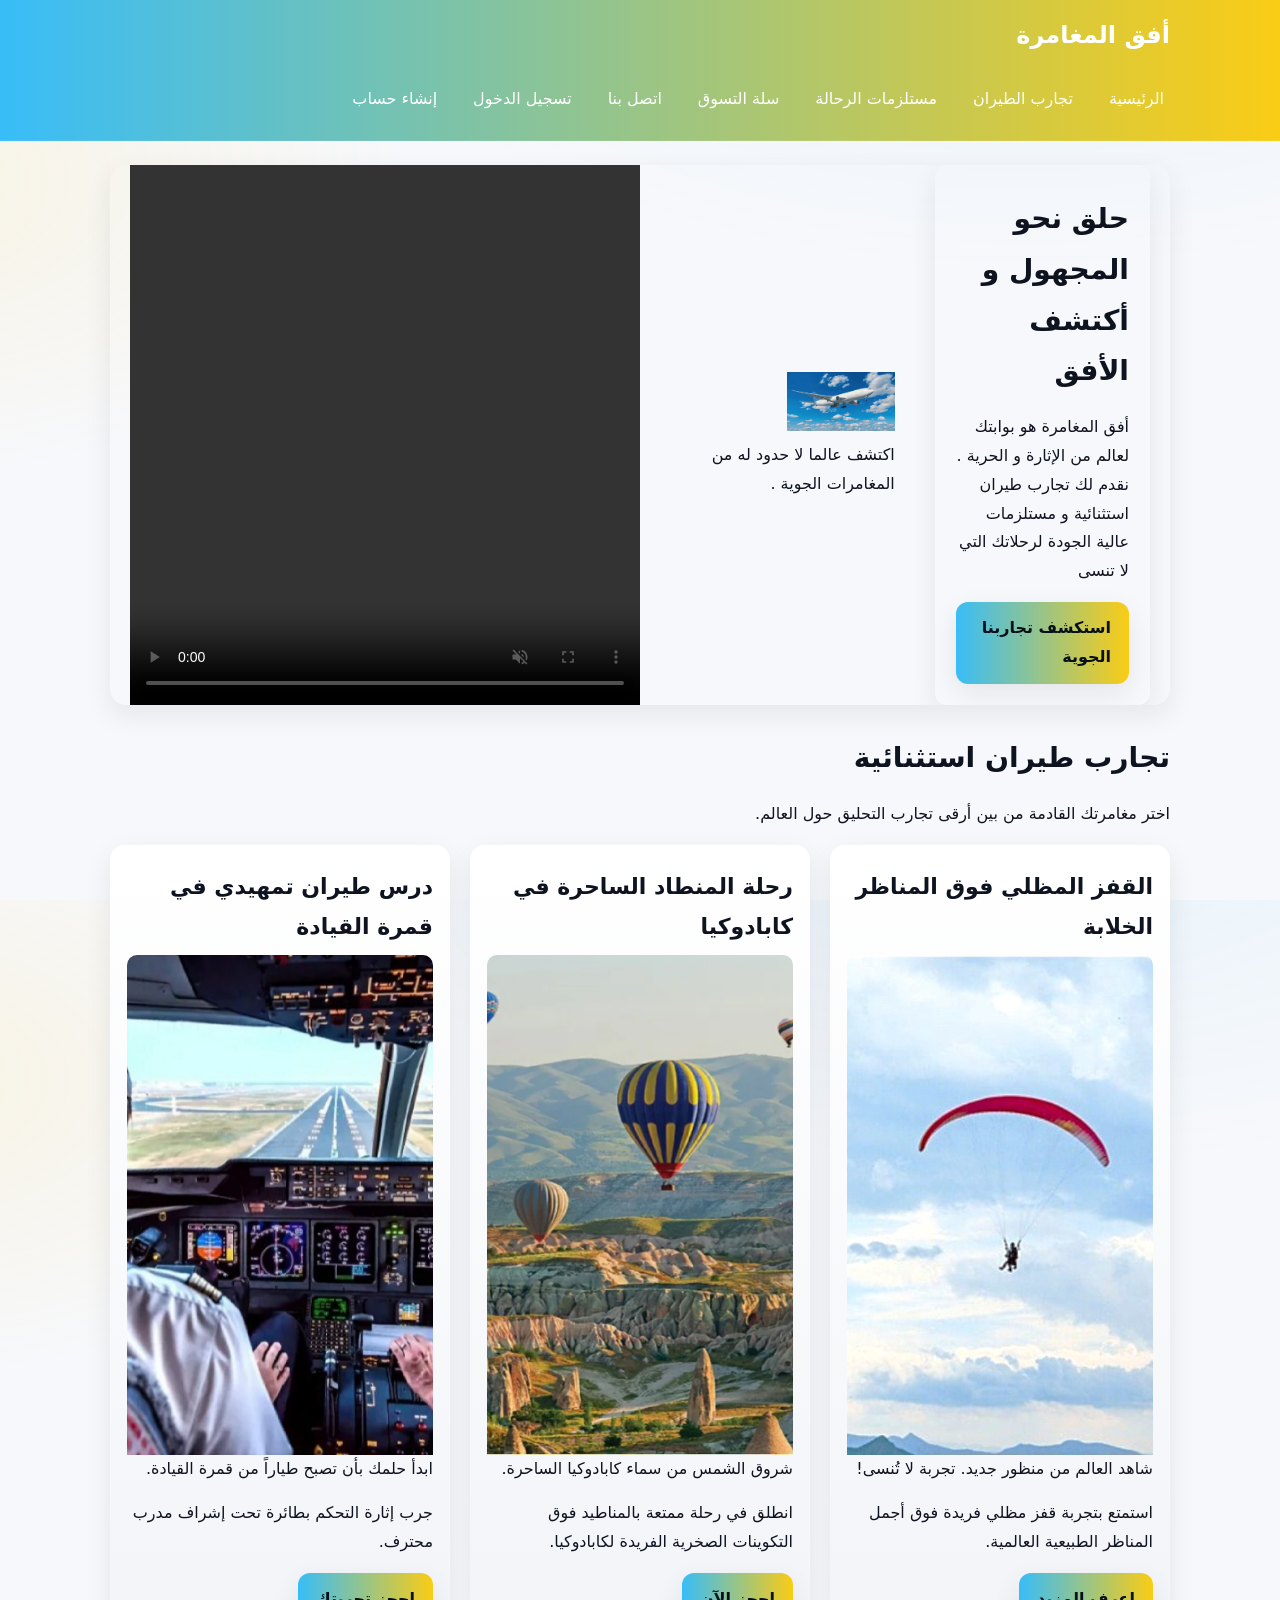
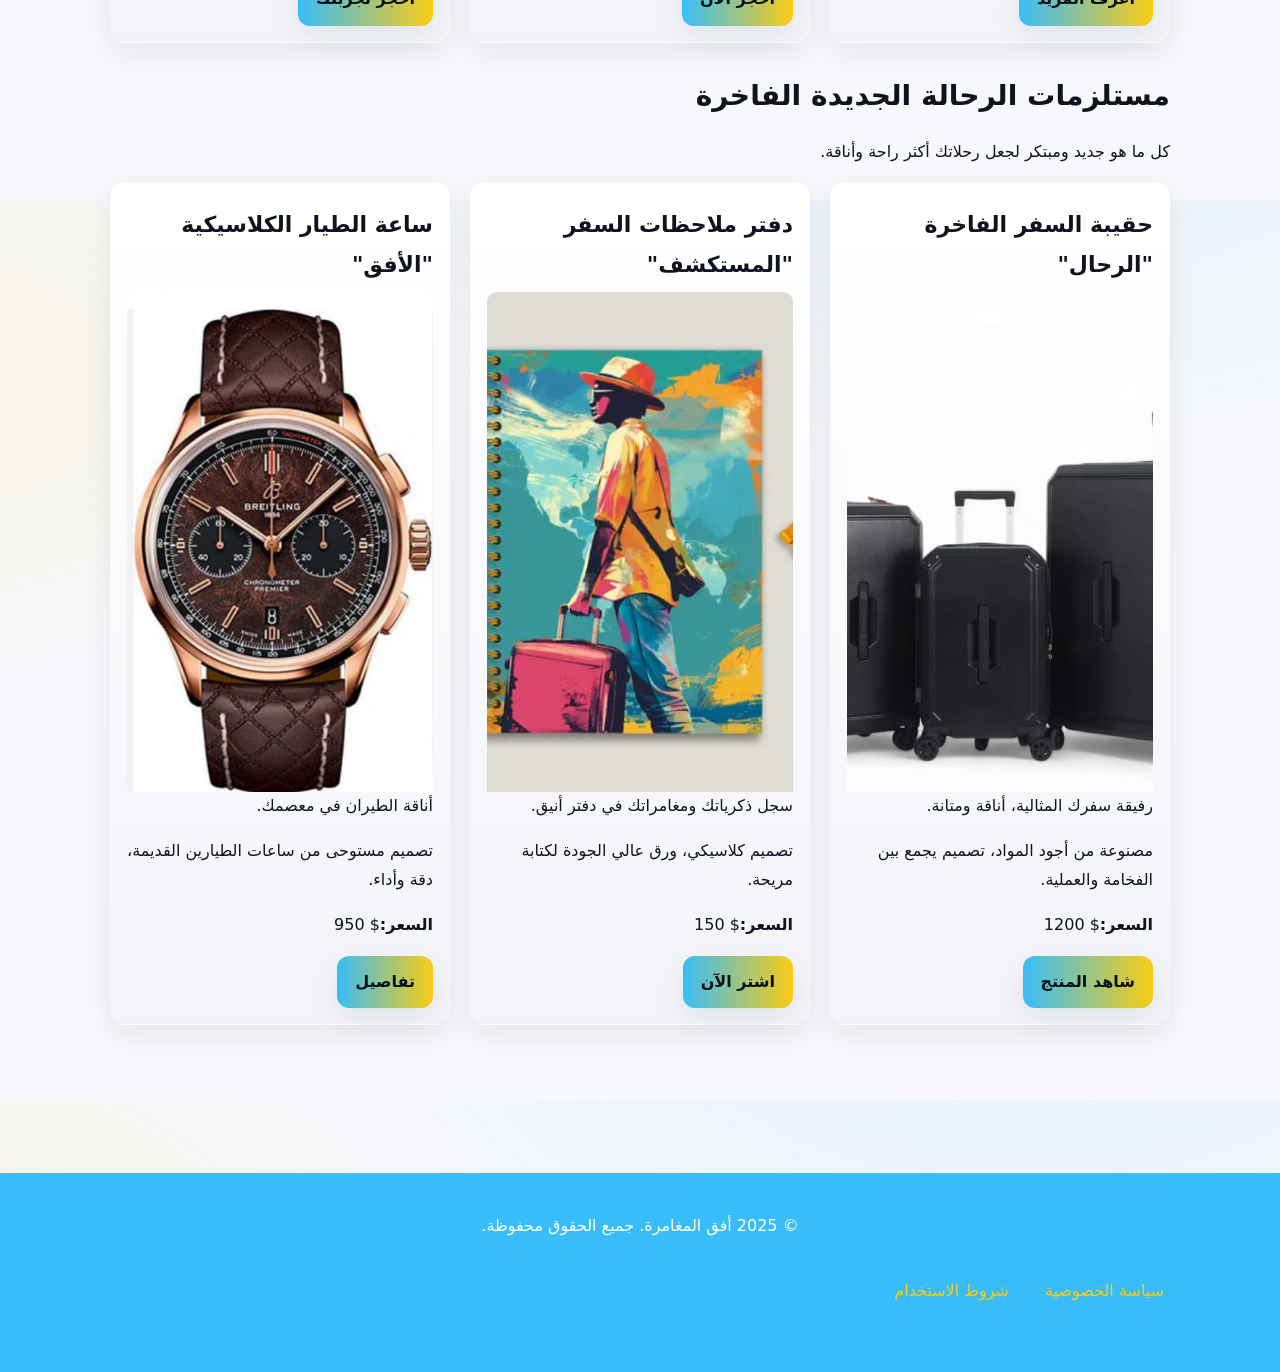
<file: index.html>
<!DOCTYPE html>
<html lang="en">

<head>
    <meta charset="UTF-8">
    <meta http-equiv="X-UA-Compatible" content="IE=edge">
    <meta name="viewport" content="width=device-width, initial-scale=1.0">
    <title>Home</title>
    <link rel="stylesheet" href="css/style.css">
</head>
<script src="javascript/script.js"></script>
<body>
    <header>
        <h1><a href="index.html">أفق المغامرة</a></h1>
        <nav>
            <ul>
                <li><a href="index.html">الرئيسية</a></li>
                <li><a href="experiences.html">تجارب الطيران</a></li>
                <li><a href="gear.html">مستلزمات الرحالة</a></li>
                <li><a href="cart.html">سلة التسوق</a></li>
                <li><a href="contact.html">اتصل بنا</a></li>
                <li><a href="login.html">تسجيل الدخول</a></li>
                <li><a href="signup.html">إنشاء حساب</a></li>
            </ul>
        </nav>
    </header>
    <main>
        <section id="hero">
            <article class="hero-text-container">
                <h2>حلق نحو المجهول و أكتشف الأفق</h2>
                <p>أفق المغامرة هو بوابتك لعالم من الإثارة و الحرية . نقدم لك تجارب طيران استثنائية و مستلزمات عالية
                    الجودة لرحلاتك التي لا تنسى </p>
                <a href="experiences.html" class="button">استكشف تجاربنا الجوية</a>
            </article>
            <figure>
                <img src="images/plane1.jpg.jpg" alt="'طائرة تحلق في السماء">
                <figcaption>اكتشف عالما لا حدود له من المغامرات الجوية .</figcaption>
            </figure>
            <video  controls loop autoplay muted>
                <source src="videos/video.mp4.mp4 " type="video/mp4">
                متصفحك لا يدعم عنصر الفيديو
            </video>
        </section>
        <section id="featured-experiences">
            <h2>تجارب طيران استثنائية</h2>
            <p>اختر مغامرتك القادمة من بين أرقى تجارب التحليق حول العالم.</p>
            <div>
                <article>
                    <h3>القفز المظلي فوق المناظر الخلابة</h3>
                    <figure>
                        <img src="images/1.jpg.jpg" alt="القفز المظلي فوق منظر طبيعي خلاب">
                        <figcaption>شاهد العالم من منظور جديد. تجربة لا تُنسى!</figcaption>
                    </figure>
                    <p>استمتع بتجربة قفز مظلي فريدة فوق أجمل المناظر الطبيعية العالمية.</p>
                    <a href="experiences.html" class="button">اعرف المزيد</a>
                </article>

                <article>
                    <h3>رحلة المنطاد الساحرة في كابادوكيا</h3>
                    <figure>
                        <img src="images/balloon2.jpg.jpg" alt="مناطيد تحلق فوق كابادوكيا">
                        <figcaption>شروق الشمس من سماء كابادوكيا الساحرة.</figcaption>
                    </figure>
                    <p>انطلق في رحلة ممتعة بالمناطيد فوق التكوينات الصخرية الفريدة لكابادوكيا.</p>
                    <a href="experiences.html" class="button">احجز الآن</a>
                </article>

                <article>
                    <h3>درس طيران تمهيدي في قمرة القيادة</h3>
                    <figure>
                        <img src="images/fly.jpg.jpg" alt="شخص  يتعلم في قمرة القيادة لطائرة">
                        <figcaption>ابدأ حلمك بأن تصبح طياراً من قمرة القيادة.</figcaption>
                    </figure>
                    <p>جرب إثارة التحكم بطائرة تحت إشراف مدرب محترف.</p> <a href="experiences.html" class="button">احجز
                        تجربتك</a>
                </article>
            </div>
        </section>
        <section id="new-arrivals">
            <h2>مستلزمات الرحالة الجديدة الفاخرة</h2>
            <p>كل ما هو جديد ومبتكر لجعل رحلاتك أكثر راحة وأناقة.</p>
            <div>
                <article>
                    <h3>حقيبة السفر الفاخرة "الرحال"</h3>
                    <figure>
                        <img src="images/bag1.jpg.jpg" alt="حقيبة سفر فاخرة وأنيقة">
                        <figcaption>رفيقة سفرك المثالية، أناقة ومتانة.</figcaption>
                    </figure>
                    <p>مصنوعة من أجود المواد، تصميم يجمع بين الفخامة والعملية.</p>
                    <p><strong>السعر:</strong>$ 1200</p>
                    <a href="gear.html" class="button">شاهد المنتج</a>
                </article>

                <article>
                    <h3>دفتر ملاحظات السفر "المستكشف"</h3>
                    <figure>
                        <img src="images/notebook1.jpg.jpg" alt="دفتر ملاحظات أنيق للسفر">
                        <figcaption>سجل ذكرياتك ومغامراتك في دفتر أنيق.</figcaption>
                    </figure>
                    <p>تصميم كلاسيكي، ورق عالي الجودة لكتابة مريحة.</p>
                    <p><strong>السعر:</strong>$ 150 </p>
                    <a href="gear.html" class="button">اشتر الآن</a>
                </article>

                <article>
                    <h3>ساعة الطيار الكلاسيكية "الأفق"</h3>
                    <figure>
                        <img src="images/watch1.jpg.jpg" alt="ساعة طيار كلاسيكية فاخرة">
                        <figcaption>أناقة الطيران في معصمك.</figcaption>
                    </figure>
                    <p>تصميم مستوحى من ساعات الطيارين القديمة، دقة وأداء.</p>
                    <p><strong>السعر:</strong>$ 950</p>
                    <a href="gear.html" class="button">تفاصيل</a>
                </article>
            </div>
        </section>
    </main>
    <footer>
        <p>&copy; 2025 أفق المغامرة. جميع الحقوق محفوظة.</p>
        <nav>
            <ul>
                <li><a href="#">سياسة الخصوصية</a></li>
                <li><a href="#">شروط الاستخدام</a></li>
            </ul>
        </nav>
    </footer>
</body>

</html>
</file>
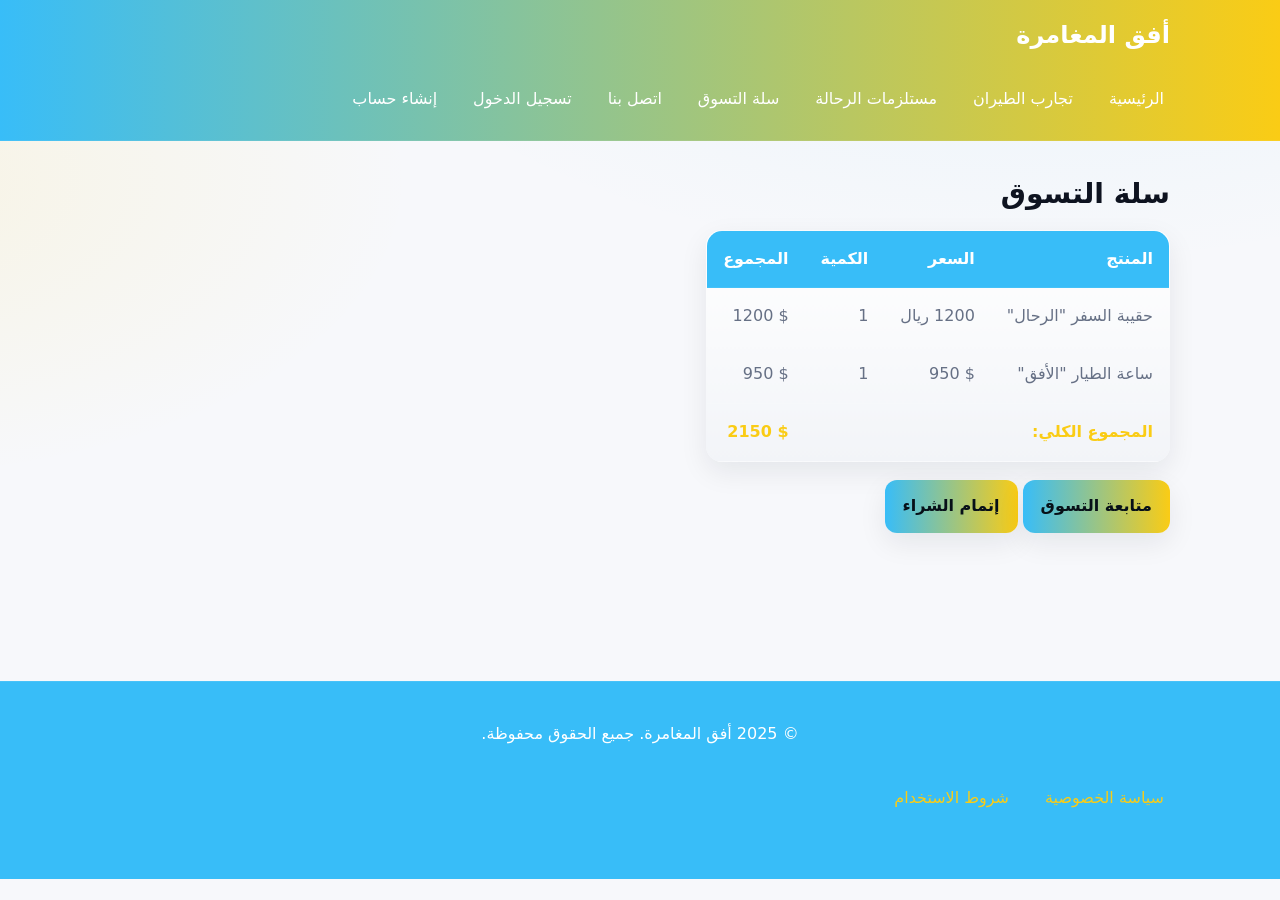
<file: cart.html>
<!DOCTYPE html>
<html lang="en">
<head>
    <meta charset="UTF-8">
    <meta http-equiv="X-UA-Compatible" content="IE=edge">
    <meta name="viewport" content="width=device-width, initial-scale=1.0">
    <title>Shopping Cart </title>
    <link rel="stylesheet" href="css/style.css">
</head>
<script src="javascript/script.js"></script>
<body>
    <header>
        <h1><a href="index.html">أفق المغامرة</a></h1>
        <nav>
        <ul>
        <li><a href="index.html">الرئيسية</a></li>
        <li><a href="experiences.html">تجارب الطيران</a></li>
        <li><a href="gear.html">مستلزمات الرحالة</a></li>
        <li><a href="cart.html">سلة التسوق</a></li>
        <li><a href="contact.html">اتصل بنا</a></li>
        <li><a href="login.html">تسجيل الدخول</a></li>
        <li><a href="signup.html">إنشاء حساب</a></li>
        </ul>
        </nav>
        </header> 
        <main>
  <section id="cart-section">
    <h2>سلة التسوق</h2>
    <table>
      <thead>
         <tr>
           <th>المنتج</th>
           <th>السعر</th>
           <th>الكمية</th>
           <th>المجموع</th>
         </tr>
     </thead>
      <tbody>
         <tr>
            <td>حقيبة السفر "الرحال"</td>
            <td>1200 ريال</td>
            <td>1</td>
            <td> $ 1200 </td>
         </tr>
         <tr>
             <td>ساعة الطيار "الأفق"</td>
             <td>$ 950 </td>
             <td>1</td>
            <td>$ 950</td>
         </tr>
      </tbody>
      <tfoot>
         <tr>
          <td colspan="3">المجموع الكلي:</td>
         <td>$ 2150 </td>
        </tr>
      </tfoot>
    </table>
    <div>
    <a href="gear.html" class="button">متابعة التسوق</a>
    <a href="#" class="button">إتمام الشراء</a>
     </div>
     </section>
    </main>
    <footer>
        <p>&copy; 2025 أفق المغامرة. جميع الحقوق محفوظة.</p>
        <nav>
            <ul>
                <li><a href="#">سياسة الخصوصية</a></li>
                <li><a href="#">شروط الاستخدام</a></li>
            </ul>
        </nav>
    </footer>
</body>
</html>
</file>
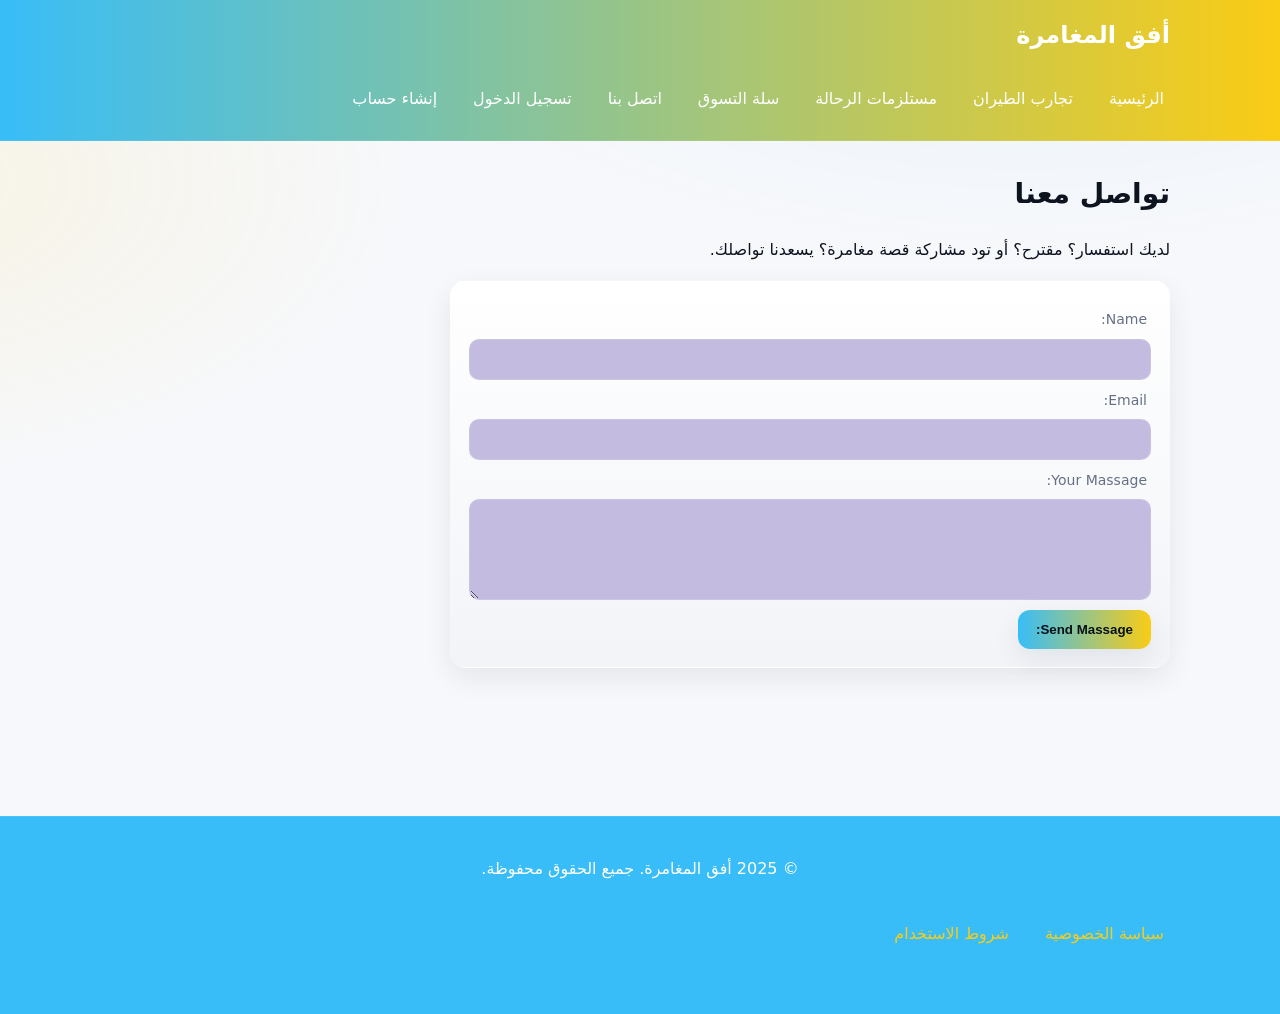
<file: contact.html>
<!DOCTYPE html>
<html lang="en">
<head>
    <meta charset="UTF-8">
    <meta http-equiv="X-UA-Compatible" content="IE=edge">
    <meta name="viewport" content="width=device-width, initial-scale=1.0">
    <title>Contact</title>
    <link rel="stylesheet" href="css/style.css">
</head>
<script src="javascript/script.js"></script>
<body id="contact-page">
    <header>
        <h1><a href="index.html">أفق المغامرة</a></h1>
        <nav>
        <ul>
        <li><a href="index.html">الرئيسية</a></li>
        <li><a href="experiences.html">تجارب الطيران</a></li>
        <li><a href="gear.html">مستلزمات الرحالة</a></li>
        <li><a href="cart.html">سلة التسوق</a></li>
        <li><a href="contact.html">اتصل بنا</a></li>
        <li><a href="login.html">تسجيل الدخول</a></li>
        <li><a href="signup.html">إنشاء حساب</a></li>
        </ul>
        </nav>
        </header> 
        <main>
        <section >
        <h2>تواصل معنا</h2>
        <p>لديك استفسار؟ مقترح؟ أو تود مشاركة قصة مغامرة؟ يسعدنا تواصلك.</p>
        <form action="#" method="post">
        <div>
         <label for="name">Name:</label>
         <input type="text" id="name" name="user-name" required>
         </div>
         <div>
         <label for="email">Email:</label>
        <input type="email" id="email" name="user-email" required>
        </div>
        <div>
         <label for="message">Your Massage:</label>
        <textarea id="message" name="user-message" rows="5" required></textarea>
         </div>
        <button type="submit">Send Massage:</button>
        </form>
        </section>
        </main>
        <footer>
            <p>&copy; 2025 أفق المغامرة. جميع الحقوق محفوظة.</p>
            <nav>
                <ul>
                    <li><a href="#">سياسة الخصوصية</a></li>
                    <li><a href="#">شروط الاستخدام</a></li>
                </ul>
            </nav>
        </footer>
</body>
</html>
</file>
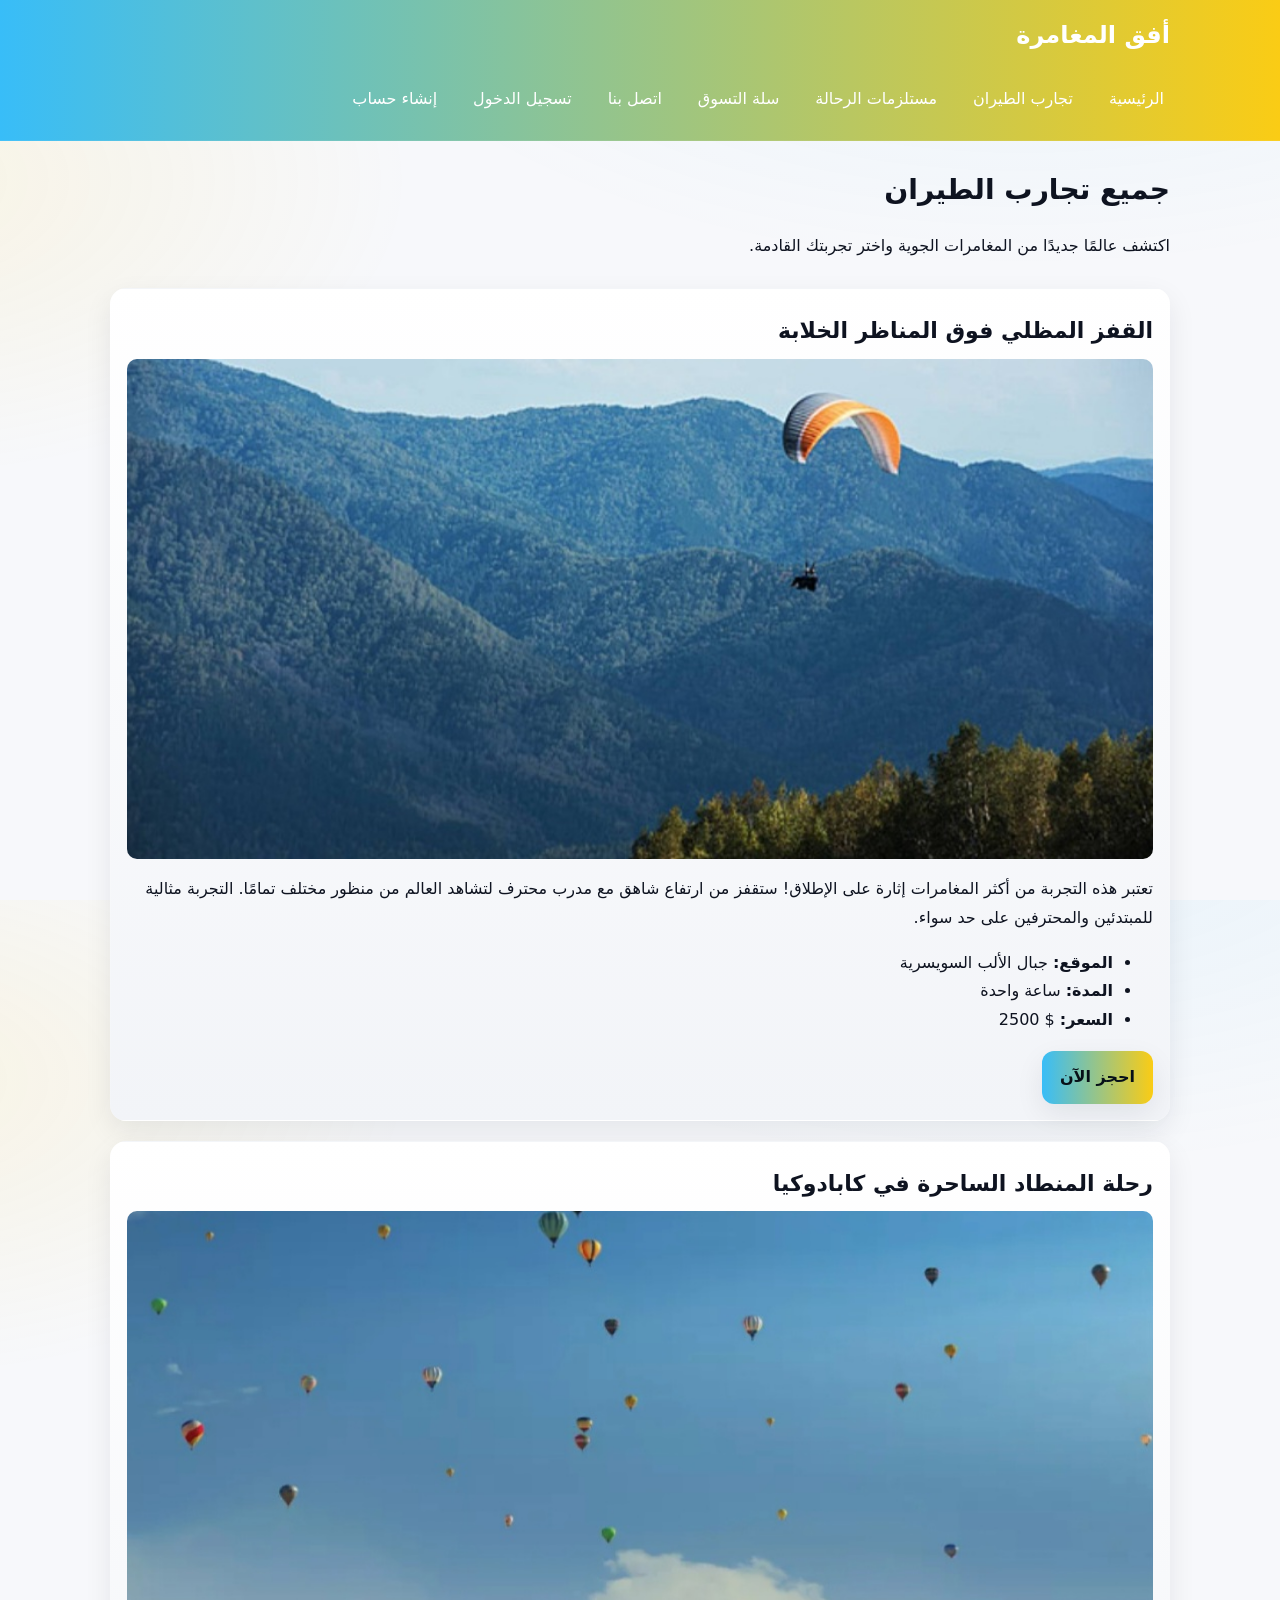
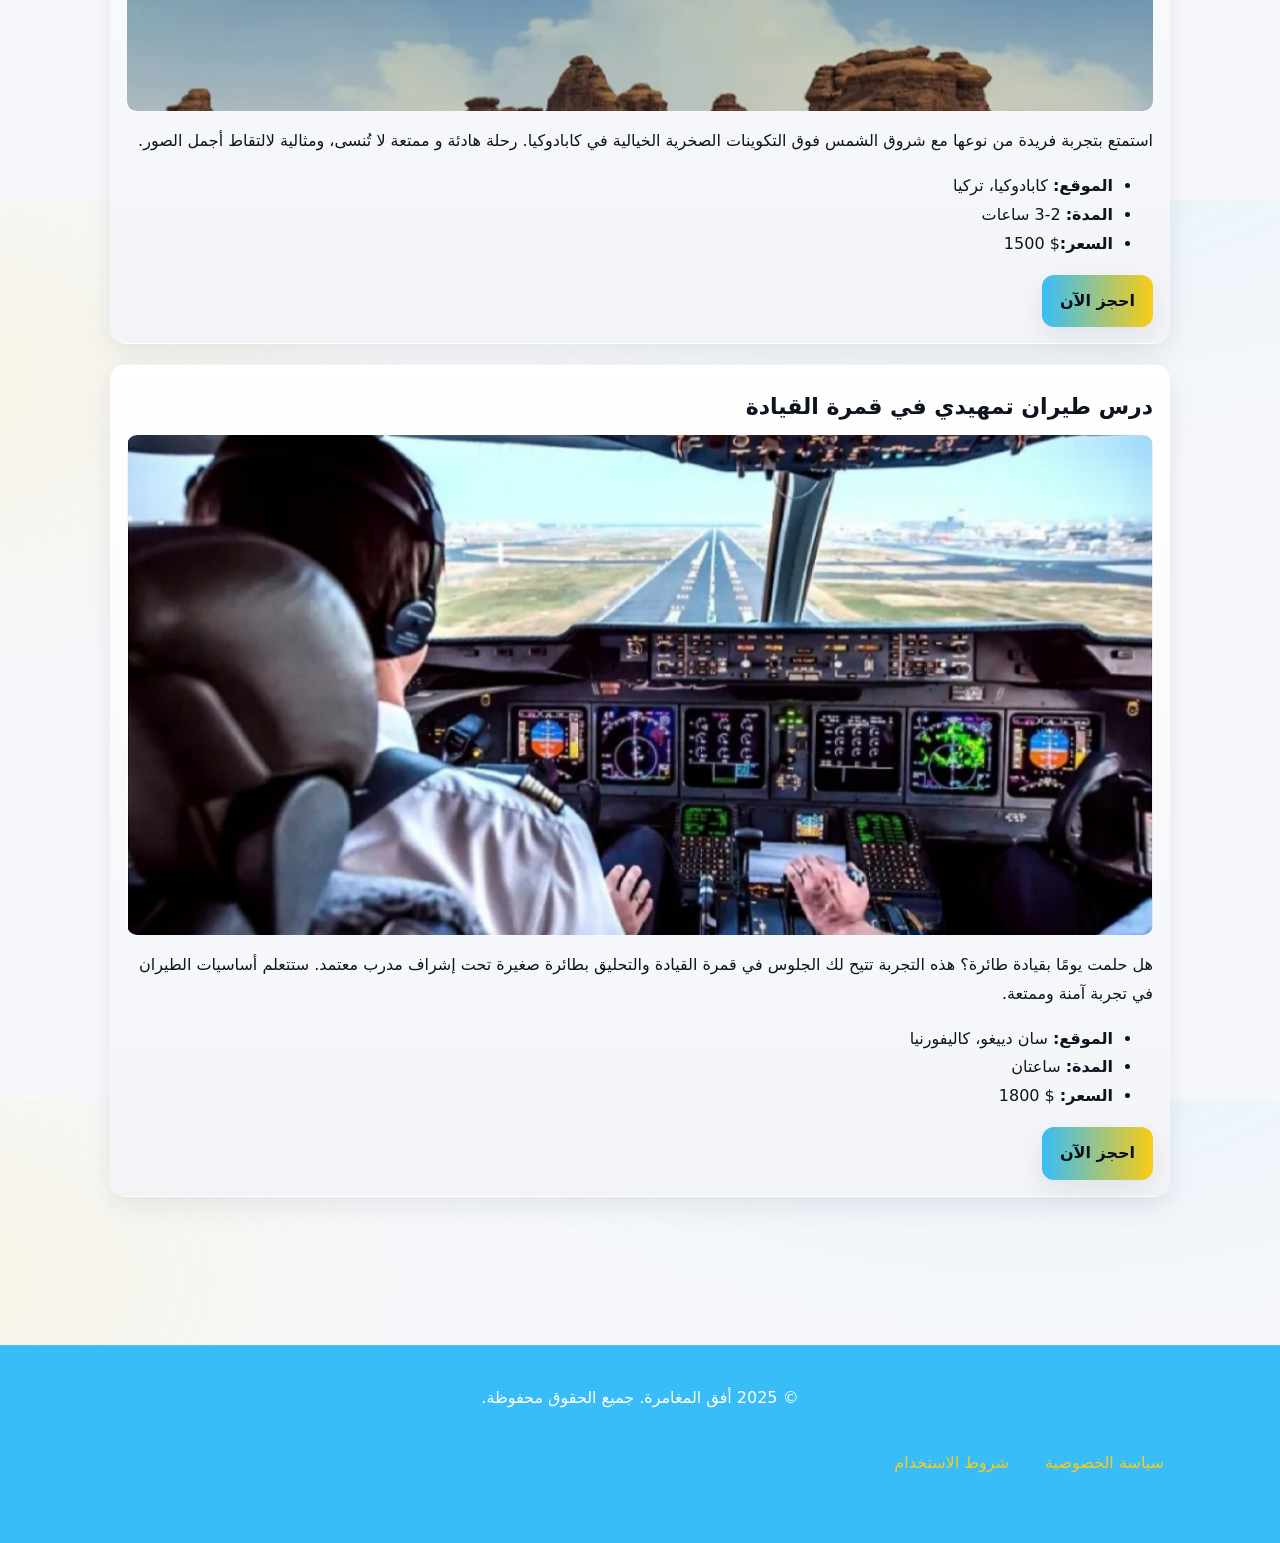
<file: experiences.html>
<!DOCTYPE html>
<html lang="en">

<head>
    <meta charset="UTF-8">
    <meta http-equiv="X-UA-Compatible" content="IE=edge">
    <meta name="viewport" content="width=device-width, initial-scale=1.0">
    <title>Experiences</title>
    <link rel="stylesheet" href="css/style.css">
</head>
<script src="javascript/script.js"></script>
<body>
    <header>
        <h1><a href="index.html">أفق المغامرة</a></h1>
        <nav>
            <ul>
                <li><a href="index.html">الرئيسية</a></li>
                <li><a href="experiences.html">تجارب الطيران</a></li>
                <li><a href="gear.html">مستلزمات الرحالة</a></li>
                <li><a href="cart.html">سلة التسوق</a></li>
                <li><a href="contact.html">اتصل بنا</a></li>
                <li><a href="login.html">تسجيل الدخول</a></li>
                <li><a href="signup.html">إنشاء حساب</a></li>
            </ul>
        </nav>
    </header>
    <main class="main">
        <h2>جميع تجارب الطيران</h2>
        <p>اكتشف عالمًا جديدًا من المغامرات الجوية واختر تجربتك القادمة.</p>
        <section id="experiences-list">

            <article>
                <h3>القفز المظلي فوق المناظر الخلابة</h3>
                <figure>
                    <img src="images/2.jpg.jpg" alt="القفز المظلي فوق منظر طبيعي خلاب">
                </figure>
                <p>تعتبر هذه التجربة من أكثر المغامرات إثارة على الإطلاق! ستقفز من ارتفاع شاهق مع مدرب محترف لتشاهد
                    العالم من منظور مختلف تمامًا. التجربة مثالية للمبتدئين والمحترفين على حد سواء.</p>
                <ul>
                    <li><strong>الموقع:</strong> جبال الألب السويسرية</li>
                    <li><strong>المدة:</strong> ساعة واحدة</li>
                    <li><strong>السعر:</strong> $ 2500 </li>
                </ul>
                <a href="contact.html" class="button">احجز الآن</a>
            </article>

            <article>
                <h3>رحلة المنطاد الساحرة في كابادوكيا</h3>
                <figure>
                    <img src="images/balloon3.jpg.jpg" alt="مناطيد تحلق فوق كابادوكيا">
                </figure>
                    <p>استمتع بتجربة فريدة من نوعها مع شروق الشمس فوق التكوينات الصخرية الخيالية في كابادوكيا. رحلة هادئة و
                        ممتعة لا تُنسى، ومثالية لالتقاط أجمل الصور.</p>
                    <ul>
                        <li><strong>الموقع:</strong> كابادوكيا، تركيا</li>
                        <li><strong>المدة:</strong> 2-3 ساعات</li>
                        <li><strong>السعر:</strong>$ 1500</li>
                </ul>
                <a href="contact.html" class="button">احجز الآن</a>
            </article>

            <article>
                <h3>درس طيران تمهيدي في قمرة القيادة</h3>
                <figure>
                    <img src="images/fly.jpg.jpg" alt="شخص في قمرة القيادة لطائرة صغيرة">
                </figure>
                <p>هل حلمت يومًا بقيادة طائرة؟ هذه التجربة تتيح لك الجلوس في قمرة القيادة والتحليق بطائرة صغيرة تحت
                    إشراف مدرب معتمد. ستتعلم أساسيات الطيران في تجربة آمنة وممتعة.</p>
                <ul>
                    <li><strong>الموقع:</strong> سان دييغو، كاليفورنيا</li>
                    <li><strong>المدة:</strong> ساعتان</li>
                    <li><strong>السعر:</strong> $ 1800</li>
                </ul>
                <a href="contact.html" class="button">احجز الآن</a>
            </article>
        </section>
    </main>
    <footer>
        <p>&copy; 2025 أفق المغامرة. جميع الحقوق محفوظة.</p>
        <nav>
            <ul>
                <li><a href="#">سياسة الخصوصية</a></li>
                <li><a href="#">شروط الاستخدام</a></li>
            </ul>
        </nav>
    </footer>

</body>

</html>
</file>
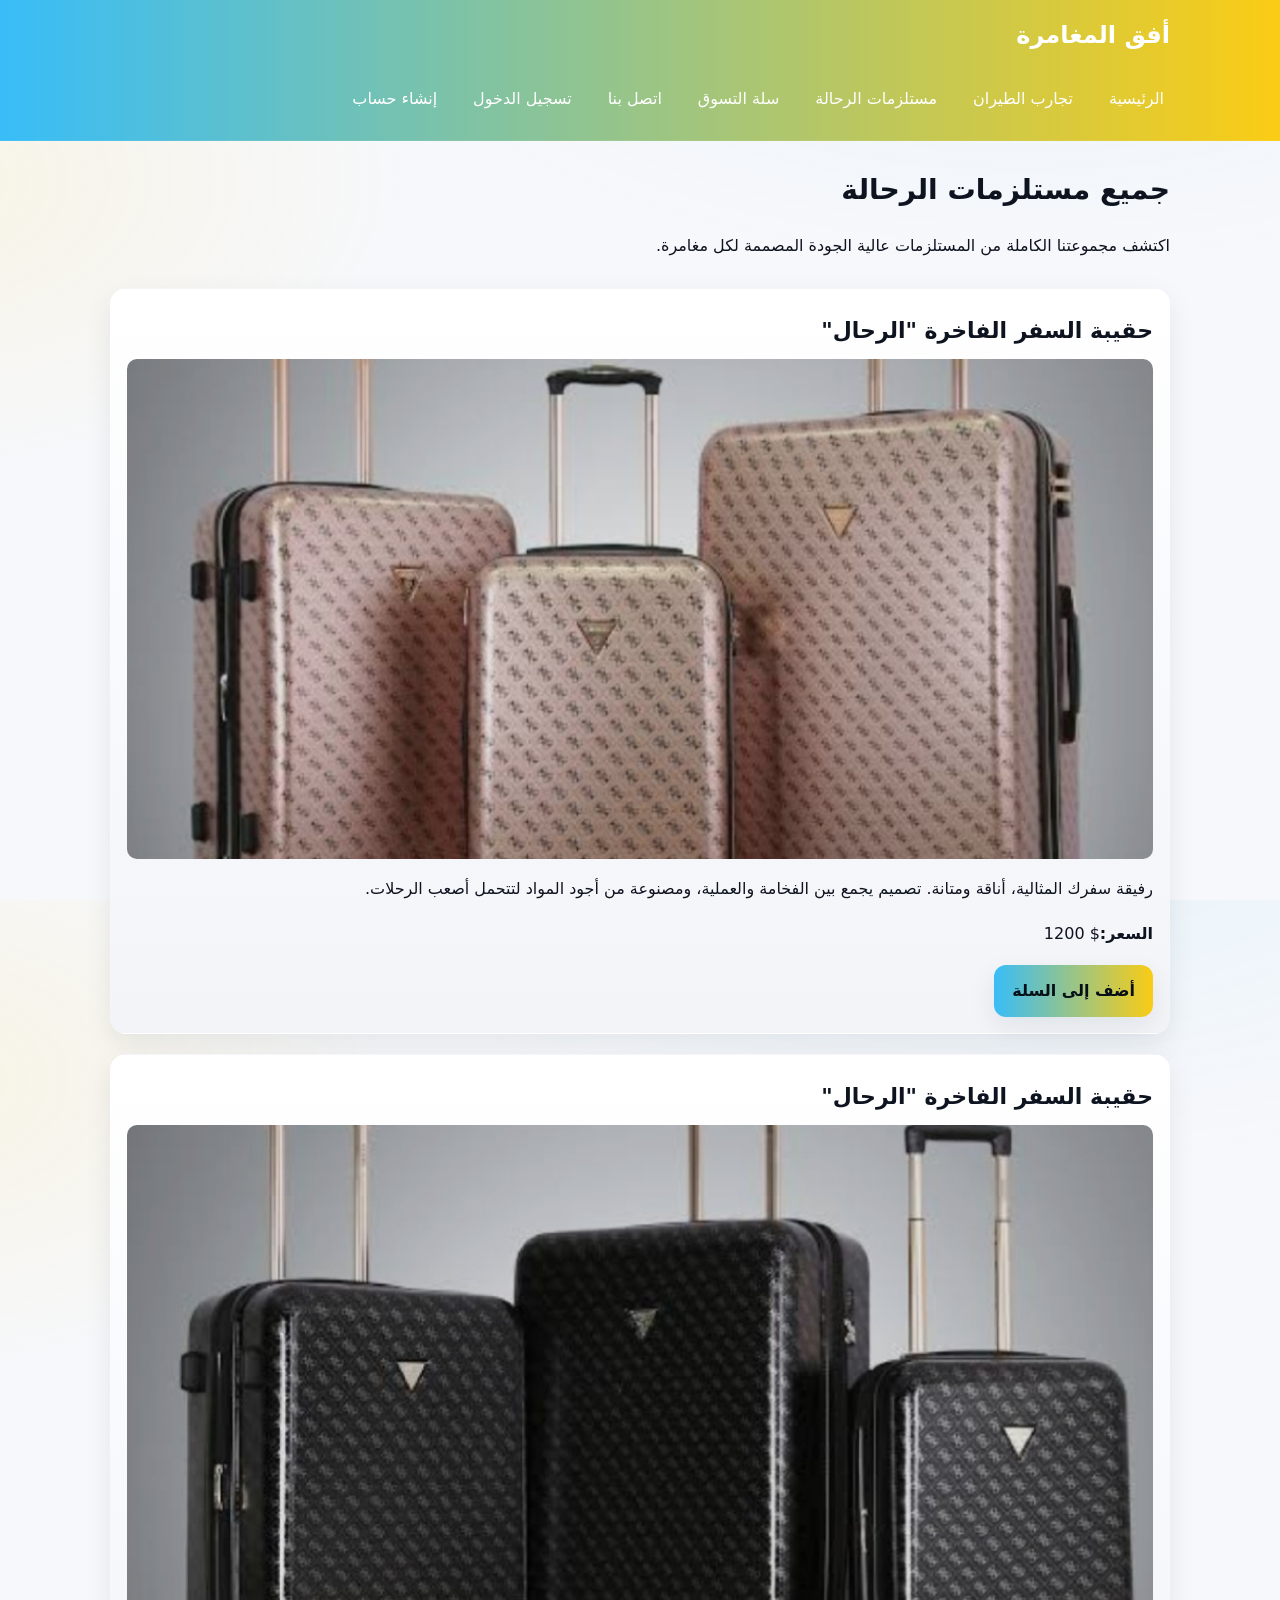
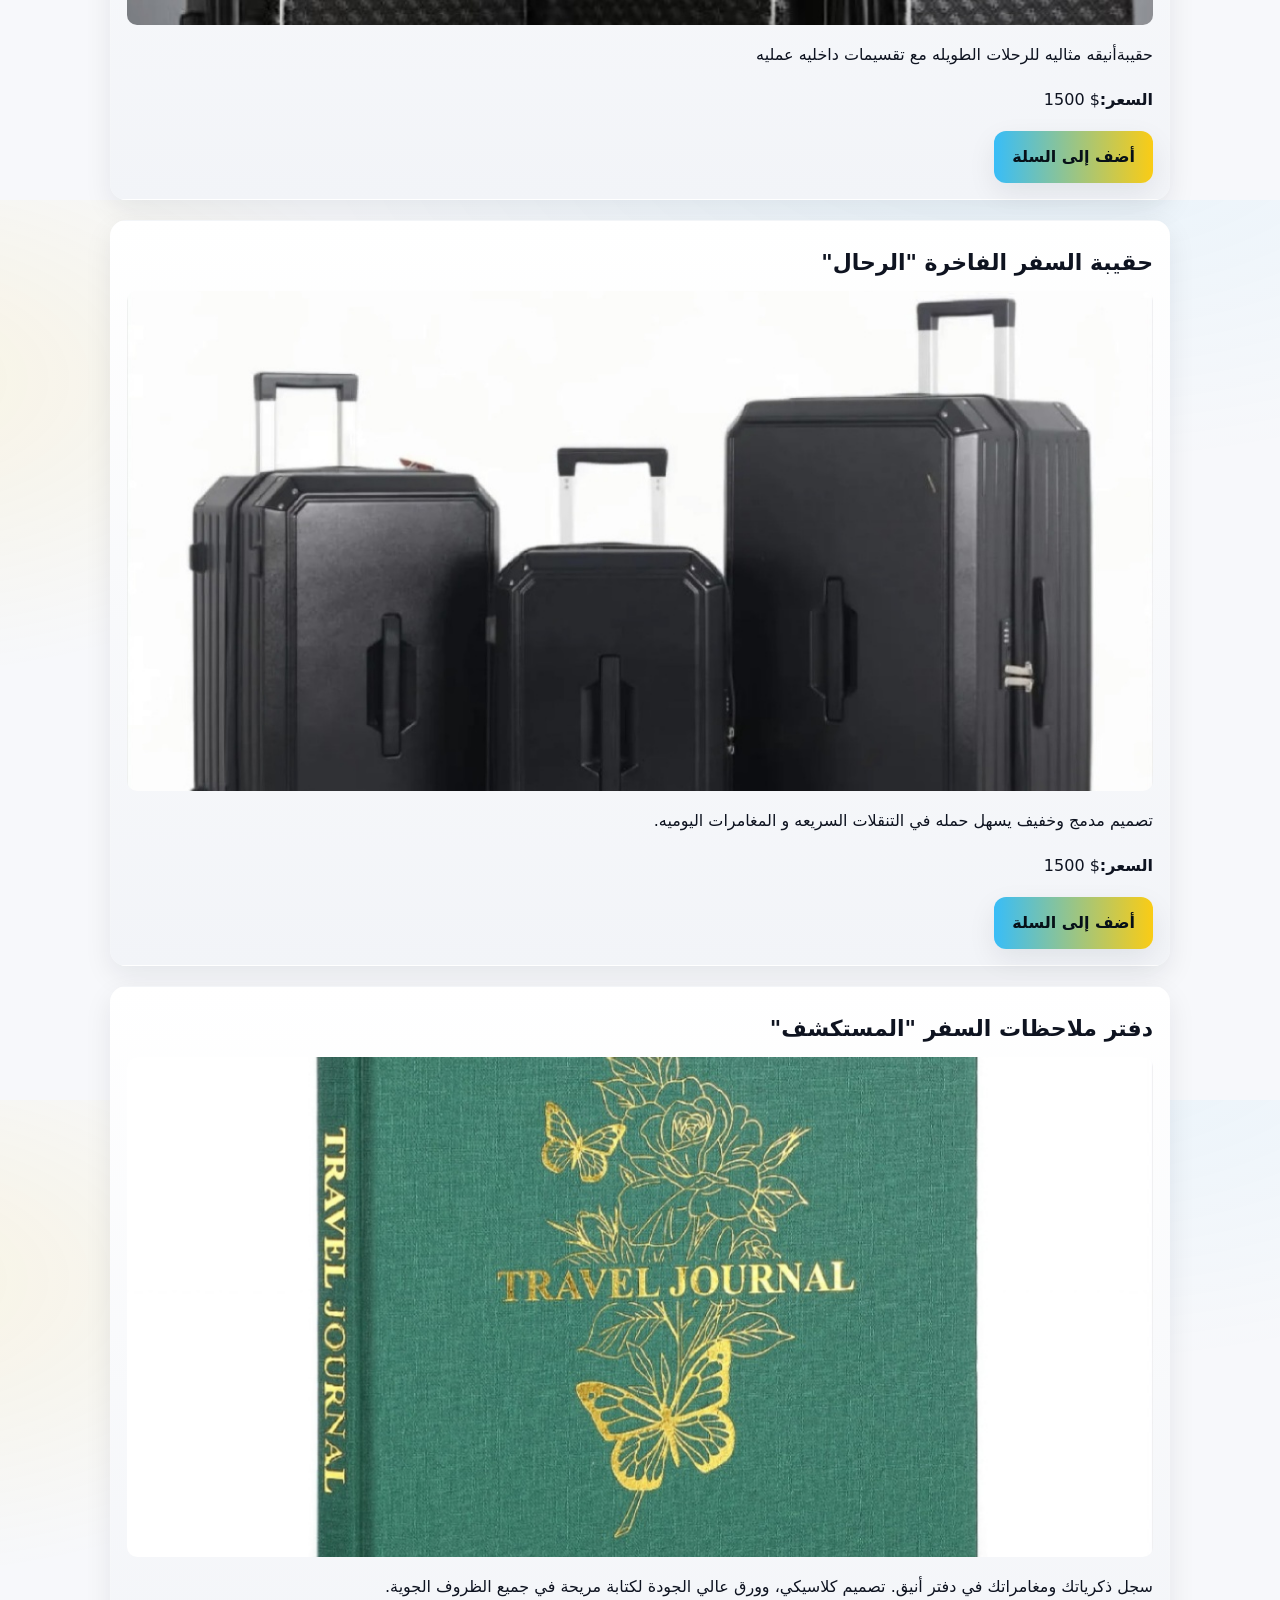
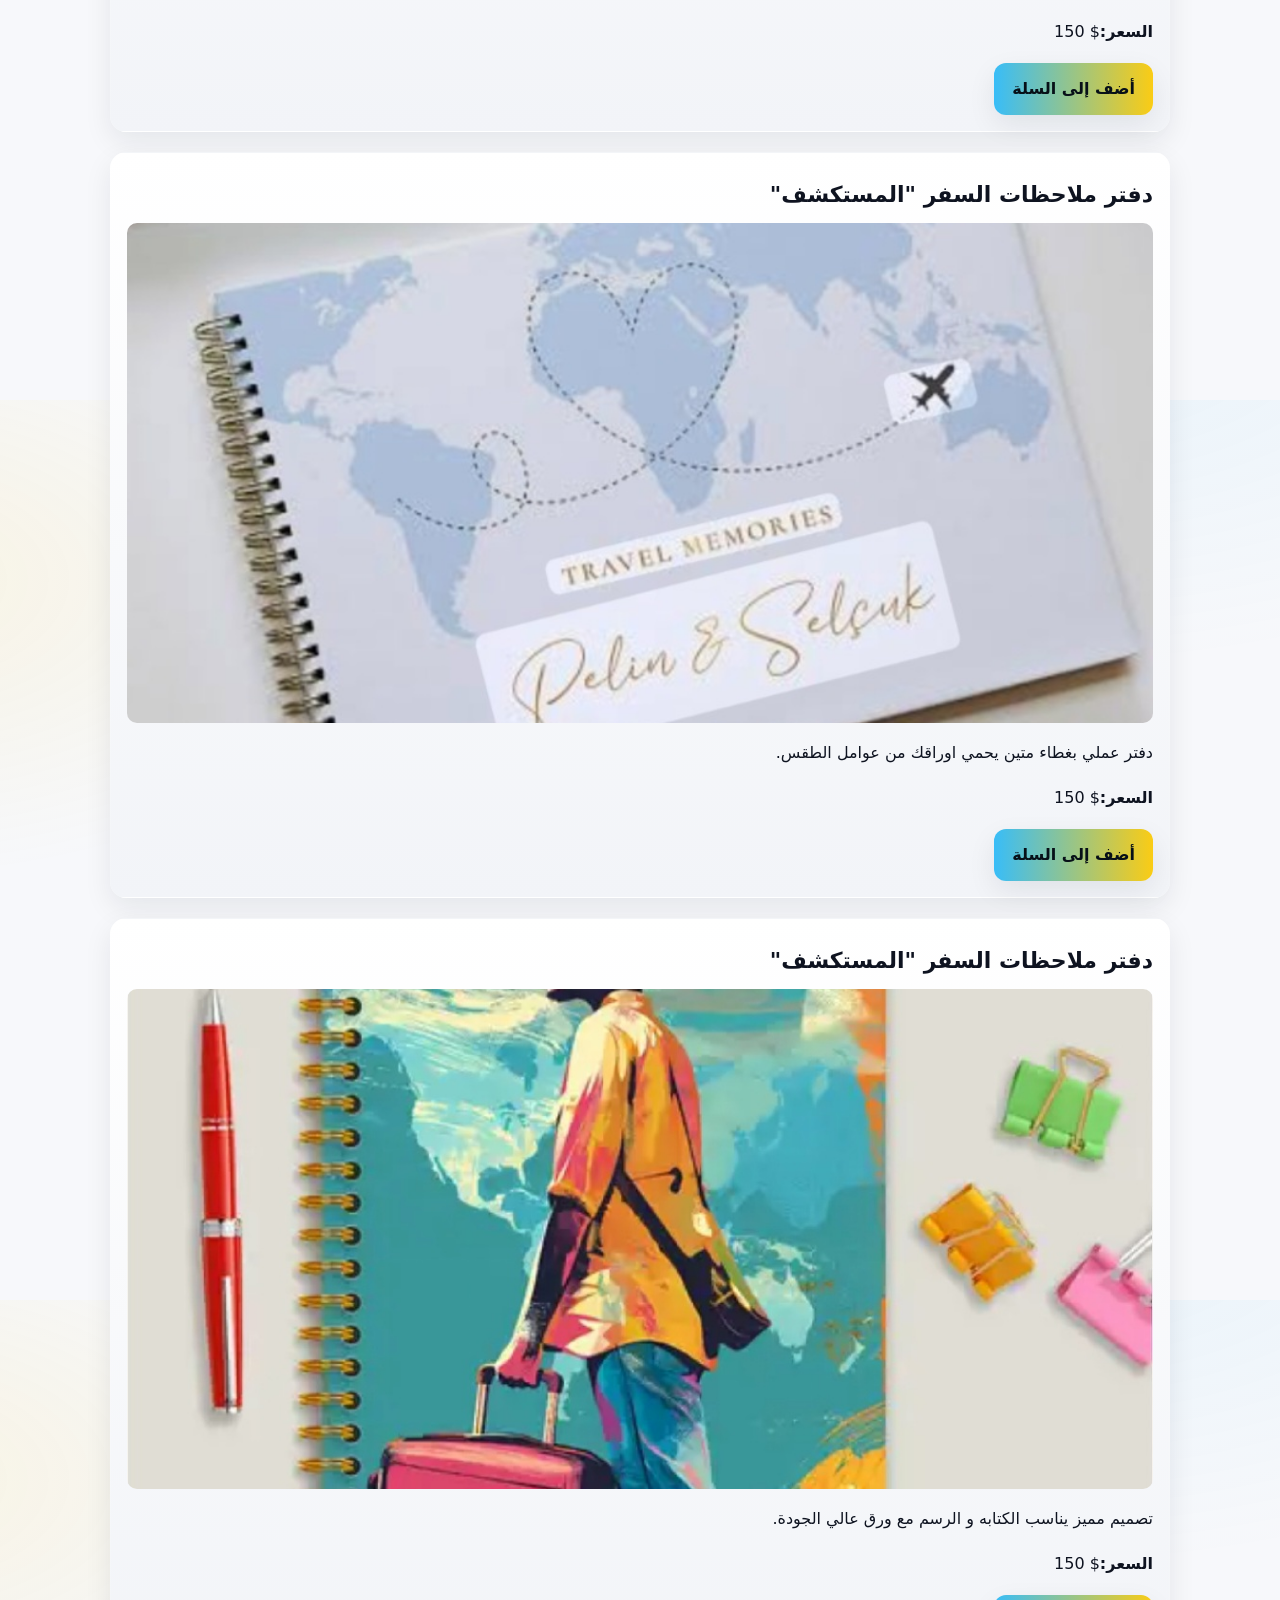
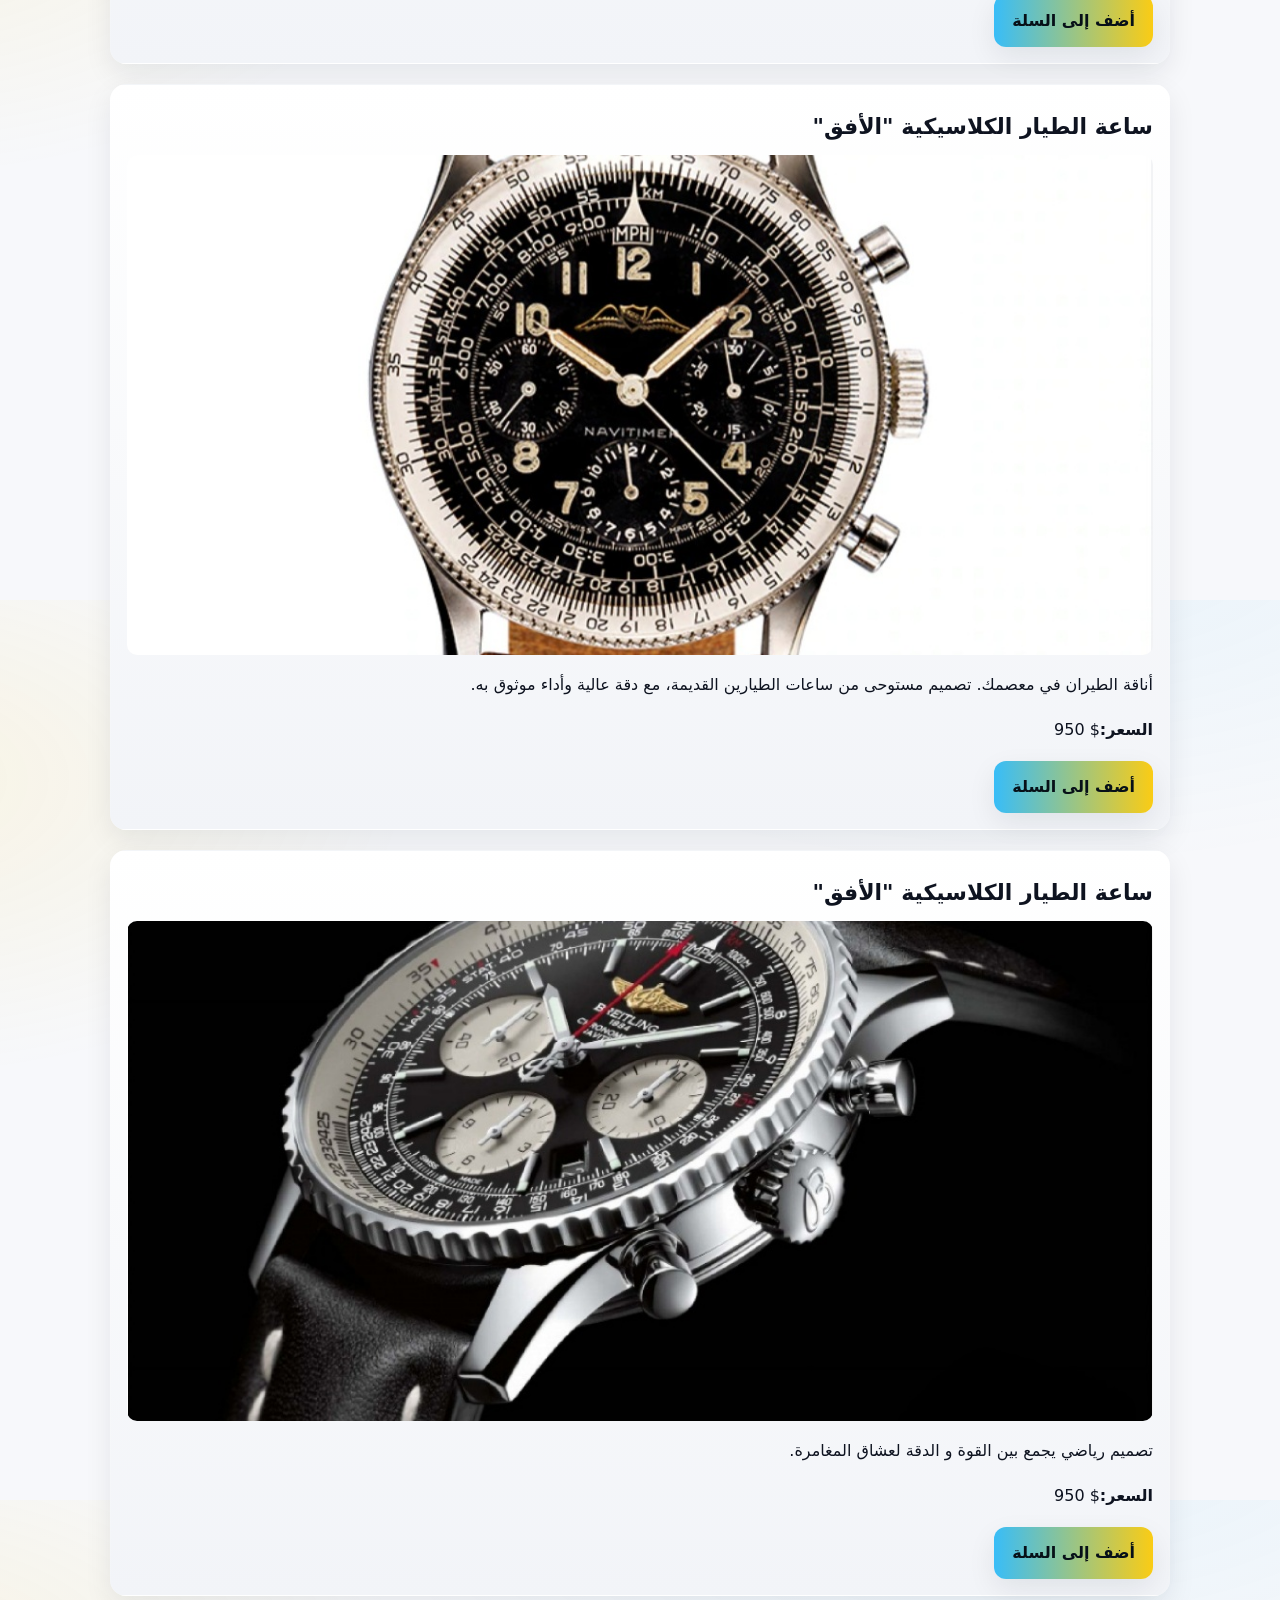
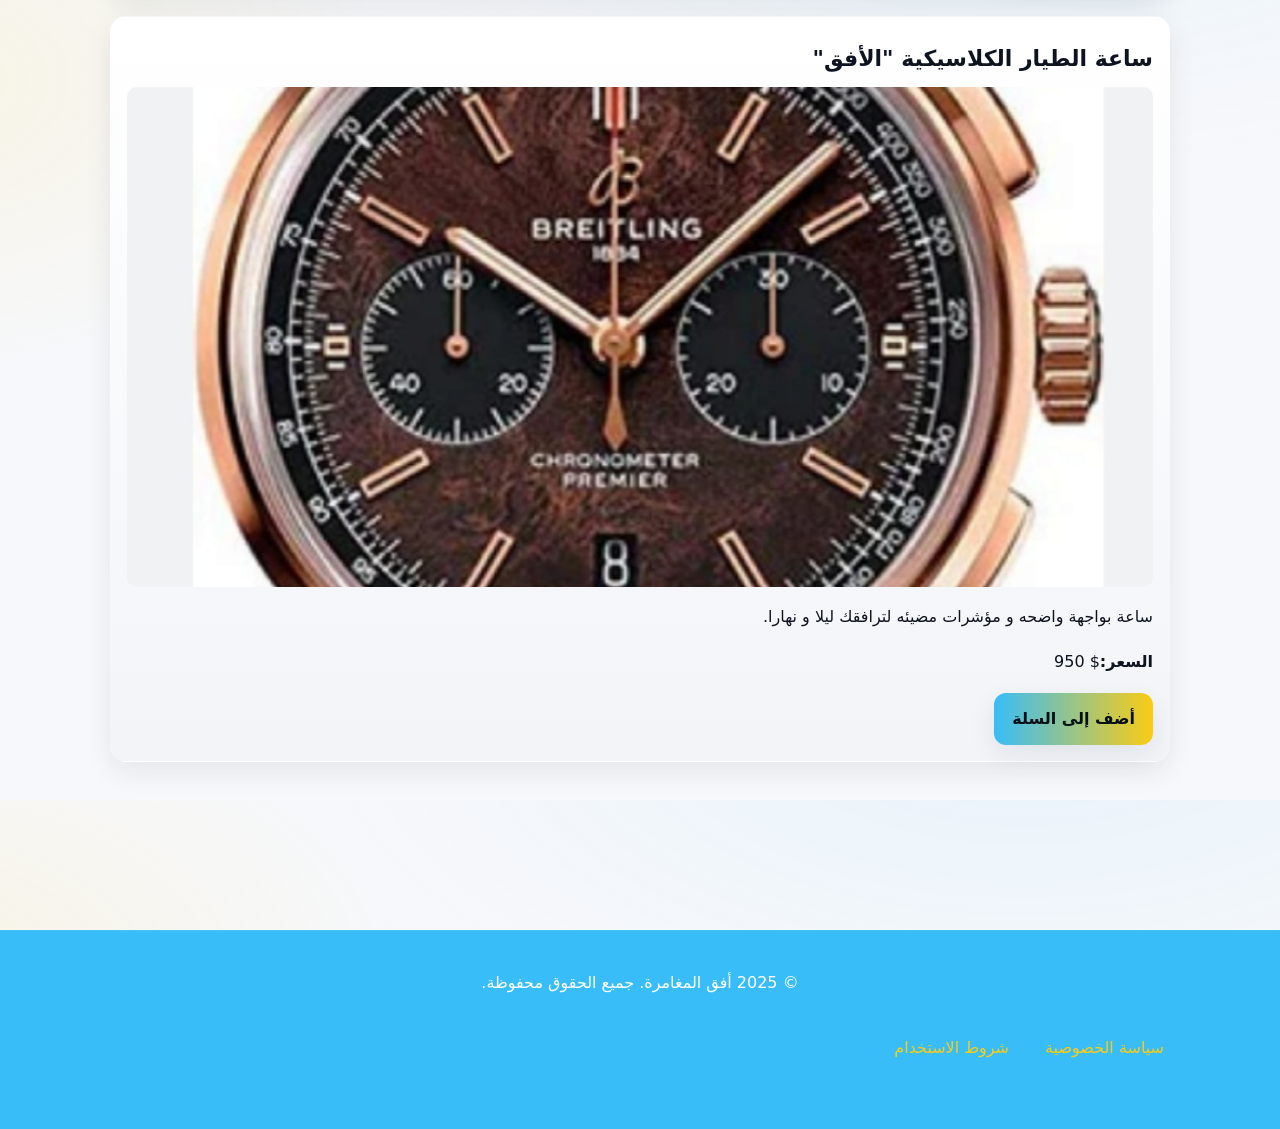
<file: gear.html>
<!DOCTYPE html>
<html lang="en">

<head>
    <meta charset="UTF-8">
    <meta http-equiv="X-UA-Compatible" content="IE=edge">
    <meta name="viewport" content="width=device-width, initial-scale=1.0">
    <title>Travel Gear</title>
    <link rel="stylesheet" href="css/style.css">
</head>
<script src="javascript/script.js"></script>
<body>
    <header>
        <h1><a href="index.html">أفق المغامرة</a></h1>
        <nav>
            <ul>
                <li><a href="index.html">الرئيسية</a></li>
                <li><a href="experiences.html">تجارب الطيران</a></li>
                <li><a href="gear.html">مستلزمات الرحالة</a></li>
                <li><a href="cart.html">سلة التسوق</a></li>
                <li><a href="contact.html">اتصل بنا</a></li>
                <li><a href="login.html">تسجيل الدخول</a></li>
                <li><a href="signup.html">إنشاء حساب</a></li>
            </ul>
        </nav>
    </header>
    <main>
        <h2>جميع مستلزمات الرحالة</h2>
        <p>اكتشف مجموعتنا الكاملة من المستلزمات عالية الجودة المصممة لكل مغامرة.</p>
        <section id="experiences-list">

            <article>
                <h3>حقيبة السفر الفاخرة "الرحال"</h3>
                <figure>
                    <img src="images/bag2.jpg.jpg" alt="حقيبة سفر فاخرة وأنيقة">
                </figure>
                <p>رفيقة سفرك المثالية، أناقة ومتانة. تصميم يجمع بين الفخامة والعملية، ومصنوعة من أجود المواد لتتحمل
                    أصعب الرحلات.</p>
                <p><strong>السعر:</strong>$ 1200</p>
                <a href="cart.html" class="button">أضف إلى السلة</a>
            </article>

            <article>
                <h3>حقيبة السفر الفاخرة "الرحال"</h3>
                <figure>
                    <img src="images/bag3.jpg.jpg" alt="حقيبة سفر فاخرة وأنيقة">
                </figure>
                <p> حقيبةأنيقه مثاليه للرحلات الطويله مع تقسيمات داخليه عمليه</p>
                <p><strong>السعر:</strong>$ 1500</p>
                <a href="cart.html" class="button">أضف إلى السلة</a>
            </article>

            <article>
                <h3>حقيبة السفر الفاخرة "الرحال"</h3>
                <figure>
                    <img src="images/bag1.jpg.jpg" alt="حقيبة سفر فاخرة وأنيقة">
                </figure>
                <p> تصميم مدمج وخفيف يسهل حمله في التنقلات السريعه و المغامرات اليوميه.</p>
                <p><strong>السعر:</strong>$ 1500</p>
                <a href="cart.html" class="button">أضف إلى السلة</a>
            </article>

            <article>
                <h3>دفتر ملاحظات السفر "المستكشف"</h3>
                <figure>
                    <img src="images/notebook2.jpg.jpg" alt="دفتر ملاحظات أنيق للسفر">
                </figure>
                <p>سجل ذكرياتك ومغامراتك في دفتر أنيق. تصميم كلاسيكي، وورق عالي الجودة لكتابة مريحة في جميع الظروف
                    الجوية.</p>
                <p><strong>السعر:</strong>$ 150 </p>
                <a href="cart.html" class="button">أضف إلى السلة</a>
            </article>

            <article>
                <h3>دفتر ملاحظات السفر "المستكشف"</h3>
                <figure>
                    <img src="images/notebook3.jpg.jpg" alt="دفتر ملاحظات أنيق للسفر">
                </figure>
                <p>دفتر عملي بغطاء متين يحمي اوراقك من عوامل الطقس.</p>
                <p><strong>السعر:</strong>$ 150 </p>
                <a href="cart.html" class="button">أضف إلى السلة</a>
            </article>

            <article>
                <h3>دفتر ملاحظات السفر "المستكشف"</h3>
                <figure>
                    <img src="images/notebook1.jpg.jpg" alt="دفتر ملاحظات أنيق للسفر">
                </figure>
                <p>تصميم مميز يناسب الكتابه و الرسم مع ورق عالي الجودة.</p>
                <p><strong>السعر:</strong>$ 150 </p>
                <a href="cart.html" class="button">أضف إلى السلة</a>
            </article>


            <article>
                <h3>ساعة الطيار الكلاسيكية "الأفق"</h3>
                <figure>
                    <img src="images/watch3.jpg.jpg" alt="ساعة طيار كلاسيكية فاخرة">
                </figure>
                <p>أناقة الطيران في معصمك. تصميم مستوحى من ساعات الطيارين القديمة، مع دقة عالية وأداء موثوق به.</p>
                <p><strong>السعر:</strong>$ 950 </p>
                <a href="cart.html" class="button">أضف إلى السلة</a>
            </article>

            <article>
                <h3>ساعة الطيار الكلاسيكية "الأفق"</h3>
                <figure>
                    <img src="images/watch2.jpg.jpg" alt="ساعة طيار كلاسيكية فاخرة">
                </figure>
                <p>تصميم رياضي يجمع بين القوة و الدقة لعشاق المغامرة.</p>
                <p><strong>السعر:</strong>$ 950 </p>
                <a href="cart.html" class="button">أضف إلى السلة</a>
            </article>
            <article>
                <h3>ساعة الطيار الكلاسيكية "الأفق"</h3>
                <figure>
                    <img src="images/watch1.jpg.jpg" alt="ساعة طيار كلاسيكية فاخرة">
                </figure>
                <p>ساعة بواجهة واضحه و مؤشرات مضيئه لترافقك ليلا و نهارا.</p>
                <p><strong>السعر:</strong>$ 950 </p>
                <a href="cart.html" class="button">أضف إلى السلة</a>
            </article>


            <div class="container"></div>
        </section>
    </main>
    <footer>
        <p>&copy; 2025 أفق المغامرة. جميع الحقوق محفوظة.</p>
        <nav>
            <ul>
                <li><a href="#">سياسة الخصوصية</a></li>
                <li><a href="#">شروط الاستخدام</a></li>
            </ul>
        </nav>
    </footer>

</body>

</html>
</file>
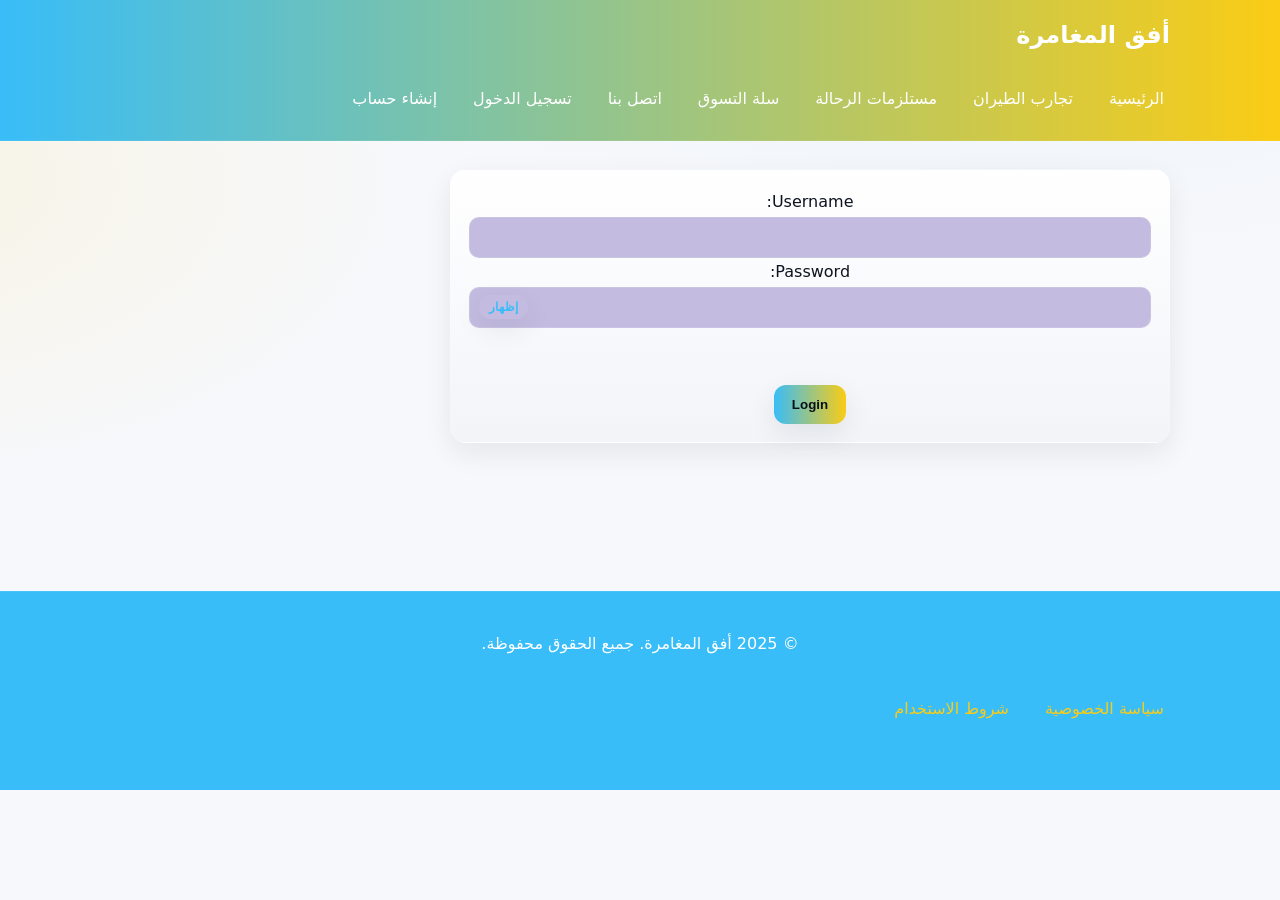
<file: login.html>
<!DOCTYPE html>
<html lang="en">
<head>
    <meta charset="UTF-8">
    <meta http-equiv="X-UA-Compatible" content="IE=edge">
    <meta name="viewport" content="width=device-width, initial-scale=1.0">
    <title>Login</title>
    <link rel="stylesheet" href="css/style.css">
</head>

<body>
    <header>
        <h1><a href="index.html">أفق المغامرة</a></h1>
        <nav>
        <ul>
        <li><a href="index.html">الرئيسية</a></li>
        <li><a href="experiences.html">تجارب الطيران</a></li>
        <li><a href="gear.html">مستلزمات الرحالة</a></li>
        <li><a href="cart.html">سلة التسوق</a></li>
        <li><a href="contact.html">اتصل بنا</a></li>
        <li><a href="login.html">تسجيل الدخول</a></li>
        <li><a href="signup.html">إنشاء حساب</a></li>
        </ul>
        </nav>
        </header> 
        <main>
            <section id="login-form">
        <form style="text-align: center ;">
            <lable for="username">Username: </lable><br>
            <input type="text" id="username" name="username" required><br>
            <lable for="password">Password: </lable><br>
            <input type="password" id="password" name="password" required><br><br>
            <button>Login</button>
            </form>
            </section>
        </main>
        <footer>
            <p>&copy; 2025 أفق المغامرة. جميع الحقوق محفوظة.</p>
            <nav>
                <ul>
                    <li><a href="#">سياسة الخصوصية</a></li>
                    <li><a href="#">شروط الاستخدام</a></li>
                </ul>
            </nav>
        </footer>
        <script src="javascript/script.js"></script>
    
</body>
</html>
</file>
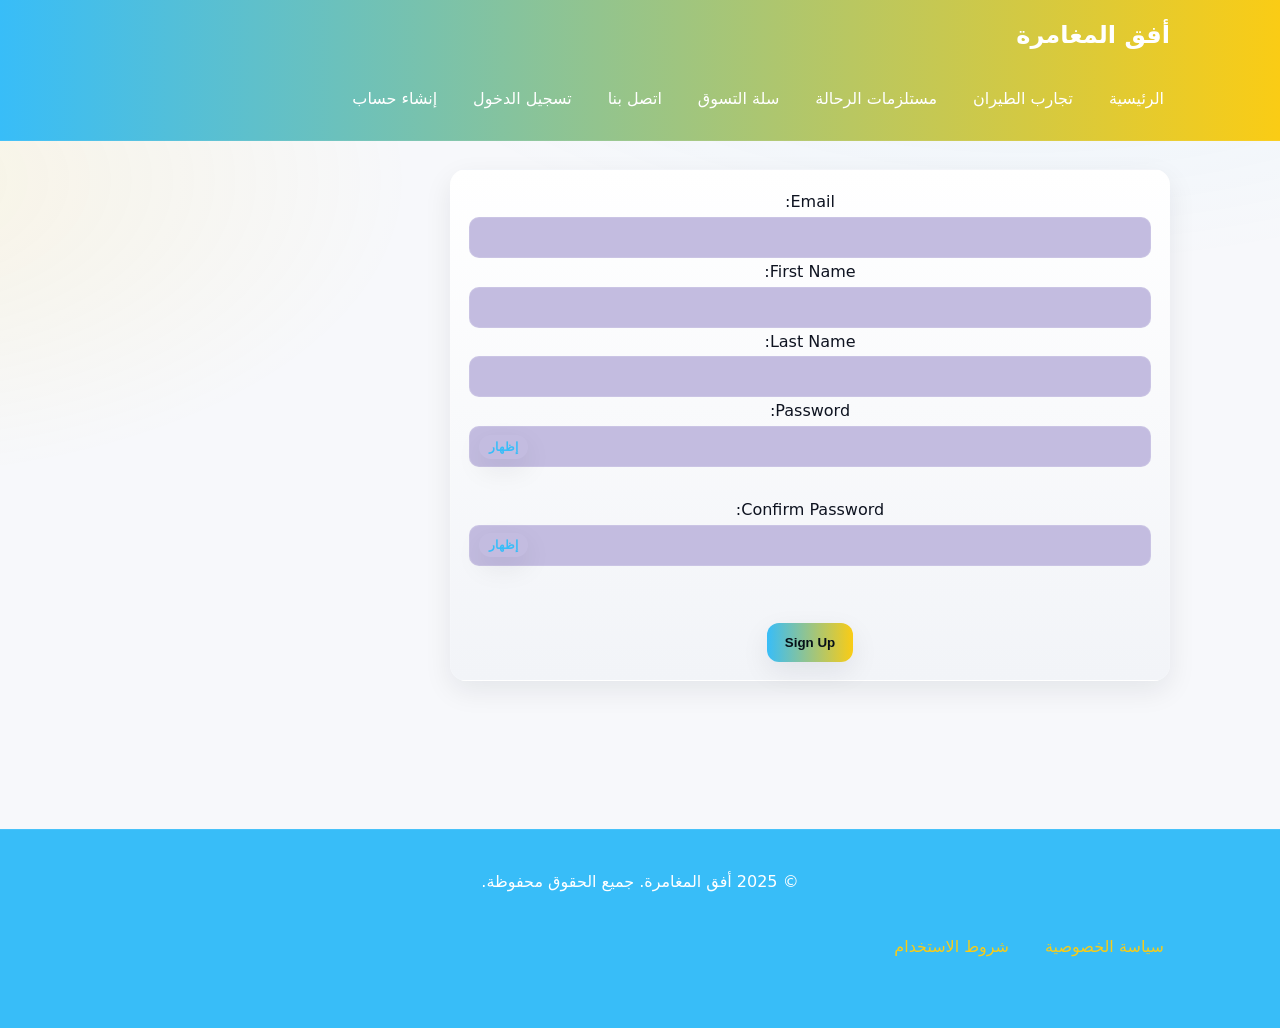
<file: signup.html>
<!DOCTYPE html>
<html lang="en">
<head>
    <meta charset="UTF-8">
    <meta http-equiv="X-UA-Compatible" content="IE=edge">
    <meta name="viewport" content="width=device-width, initial-scale=1.0">
    <title>Sign up</title>
    <link rel="stylesheet" href="css/style.css">
</head>
<script src="javascript/script.js"></script>
<body>
    <header>
        <h1><a href="index.html">أفق المغامرة</a></h1>
        <nav>
        <ul>
        <li><a href="index.html">الرئيسية</a></li>
        <li><a href="experiences.html">تجارب الطيران</a></li>
        <li><a href="gear.html">مستلزمات الرحالة</a></li>
        <li><a href="cart.html">سلة التسوق</a></li>
        <li><a href="contact.html">اتصل بنا</a></li>
        <li><a href="login.html">تسجيل الدخول</a></li>
        <li><a href="signup.html">إنشاء حساب</a></li>
        </ul>
        </nav>
        </header>
        <main>
        <section id="login-form">
        <form style="text-align: center ;">
            <lable for="email">Email:</lable><br>
            <input type="email" name="" id=""><br>
            <lable for="username">First Name: </lable><br>
            <input type="text" id="username" name="Firstname" required><br>
            <lable for="username">Last Name: </lable><br>
            <input type="text" id="username" name="Lastname" required><br>
            <lable for="password">Password: </lable><br>
            <input type="password" id="password" name="password" required><br>
            <lable for="password">Confirm Password: </lable><br>
            <input type="password" id="Confirmpassword" name="password" required><br><br>
            <button>Sign Up</button> 
            </form> 
        </section>
        </main>  
        <footer>
            <p>&copy; 2025 أفق المغامرة. جميع الحقوق محفوظة.</p>
            <nav>
                <ul>
                    <li><a href="#">سياسة الخصوصية</a></li>
                    <li><a href="#">شروط الاستخدام</a></li>
                </ul>
            </nav>
        </footer>
</body>
</html>
</file>
<file: css/style.css>
/* --------- الأساسيات & الثيم --------- */
:root {
  --bg: #0f1220;
  --surface: #171a2b;
  --elev: #1e2238;
  --text: #e9ecf1;
  --muted: #b7bfd1;
  --primary: #38bdf8;
  --accent: #facc15;
  --danger: #ff6b6b;
  --ok: #4cd6a8;
  --ring: rgba(56,189,248,.45);
  --shadow: 0 10px 30px rgba(0,0,0,.35);
  --radius: 16px;
  --radius-sm: 10px;
  --space: 16px;
  --maxw: 1100px;
  --font: system-ui, -apple-system, "Segoe UI", "Noto Kufi Arabic", "Noto Sans Arabic", "Tahoma", "Arial", sans-serif;
}
@media (prefers-color-scheme: light) {
  :root {
    --bg: #f7f8fb;
    --surface: #ffffff;
    --elev: #f2f4f8;
    --text: #0e1320;
    --muted: #667085;
    --shadow: 0 10px 28px rgba(16,24,40,.08);
    --ring: rgba(56,189,248,.25);
  }
}

/* --------- اتجاه عربي --------- */
html { direction: rtl; }
* { box-sizing: border-box; }
html,body { height:100%; }
body {
  margin:0;
  font-family: var(--font);
  color: var(--text);
  background:
    radial-gradient(1200px 600px at 80% -10%, rgba(56,189,248,.08), transparent 60%),
    radial-gradient(900px 500px at -10% 20%, rgba(250,204,21,.10), transparent 60%),
    var(--bg);
  line-height: 1.8;
  -webkit-font-smoothing: antialiased;
  -moz-osx-font-smoothing: grayscale;
}

/* --------- الحاوية العامة --------- */
main, header > nav, header > h1, footer { width: 100%; }
main { max-width: var(--maxw); margin: 24px auto; padding: 0 20px 60px; }
section { margin-block: 28px; }

/* --------- الهيدر & النافبار --------- */
header {
  position: sticky;
  top: 0;
  z-index: 100;
  backdrop-filter: blur(8px);
  background: linear-gradient(90deg, var(--primary), var(--accent));
  border-bottom: 1px solid rgba(255,255,255,.06);
}
header h1 {
  max-width: var(--maxw);
  margin: 0 auto;
  padding: 14px 20px 8px;
  font-size: 24px;
  font-weight: 800;
}
header h1 a { color: #fff; text-decoration: none; }
nav { display: flex; justify-content: center; }
nav ul {
  max-width: var(--maxw);
  width:100%;
  margin: 0 auto;
  padding: 10px 12px 16px;
  display: flex;
  gap: 8px;
  flex-wrap: wrap;
  list-style: none;
}
nav a {
  display: inline-block;
  padding: 10px 14px;
  border-radius: 999px;
  text-decoration: none;
  color: #fff;
  transition: all .2s ease;
}
nav a:hover { background: rgba(255,255,255,.2); }

/* --------- العناوين --------- */
h2 { font-size: clamp(22px, 2.2vw, 30px); margin: 8px 0 10px; }
h3 { font-size: clamp(18px, 1.8vw, 22px); margin: 6px 0 8px; }

/* --------- الأزرار --------- */
.button, button, [type="submit"] {
  display: inline-flex;
  align-items: center;
  justify-content: center;
  gap:8px;
  padding: 12px 18px;
  border-radius: 12px;
  background: linear-gradient(90deg, var(--primary), var(--accent));
  color: #071018;
  font-weight: 700;
  border: none;
  cursor: pointer;
  text-decoration: none;
  box-shadow: var(--shadow);
  transition: transform .06s ease, filter .2s ease;
}
.button:hover { filter: brightness(1.05); transform: translateY(-1px); }

/* --------- البطاقات / الشبكات --------- */
/* #featured-experiences > div,
#new-arrivals > div,
#all-gear > div,
#experiences-list > div {
  display: flex;
  grid-template-columns: repeat(3, 1fr);
  gap: 20px;
} */
article {
  background: linear-gradient(180deg, var(--surface), var(--elev));
  border: 1px solid rgba(255,255,255,.06);
  border-radius: var(--radius);
  padding: 16px;
  box-shadow: var(--shadow);
  transition: transform .12s ease, box-shadow .2s ease;
}
article:hover { transform: translateY(-3px); }
article figure { margin:0 0 10px;
  border-radius: var(--radius-sm); overflow: hidden; }
article img { width:100%; height:200px; object-fit: cover; }

/* --------- هيرو --------- */
#hero {
  position: relative;
  height: 60vh;
  margin: 20px auto;
  border-radius: var(--radius);
  overflow: hidden;
  box-shadow: var(--shadow);
  display: flex;
  align-items: center;
  justify-content: space-between;
  padding: 0 20px;
}
#hero video, #hero img {
  width: 50%;
  height: 100%;
  object-fit: cover;
}
#hero::after {
  content: none;
}
#hero article {
  position: static;
  color: var(--text);
  background: none;
  padding: 20px;
  border-radius: 12px;
  max-width: 50%;
  transform: none;
  text-align: right;
}
/* --------- النماذج --------- */
form {
  background: linear-gradient(180deg, var(--surface), var(--elev));
  border: 1px solid rgba(255,255,255,.08);
  border-radius: var(--radius);
  padding: 18px;
  box-shadow: var(--shadow);
  max-width: 720px;
}
label { display:block; margin: 8px 4px 6px; font-size: 14px; color: var(--muted); }
input, select, textarea {
  width:100%;
  padding: 12px 14px;
  background: #c3bce0;
  color: var(--text);
  border-radius: 10px;
  border:1px solid rgba(255,255,255,.12);
}
input:focus, select:focus, textarea:focus {
  border-color: var(--primary);
  box-shadow: 0 0 0 4px var(--ring);
}

/* --------- الجداول --------- */
table {
  height:100%;
  border-collapse: collapse;
  background: linear-gradient(180deg, var(--surface), var(--elev));
  border: 1px solid rgba(255,255,255,.08);
  border-radius: var(--radius);
  overflow: hidden;
  box-shadow: var(--shadow);
  margin-bottom: 18px;
}
thead th {
  text-align: right;
  font-weight: 800;
  padding: 14px 16px;
  background: var(--primary);
  color: #fff;
}
tbody td, tfoot td {
  padding: 14px 16px;
  border-top: 1px solid rgba(255,255,255,.06);
  color: var(--muted);
}
tfoot td {
  font-weight: 800;
  color: var(--accent);
  background: rgba(255,255,255,.03);
}

/* --------- الفوتر --------- */
footer {
  border-top: 1px solid rgba(255,255,255,.08);
  backdrop-filter: blur(6px);
  background: var(--primary);
  padding: 22px 20px 40px;
  margin-top: 60px;
  text-align:center;
  color:#fff;
}
footer a { color: var(--accent); text-decoration:none; }
footer a:hover { text-decoration: underline; }

/* --------- بطاقات إشعار/سعر --------- */
.badge {
  display:inline-block;
  padding: 6px 10px;
  border-radius: 999px;
  background: rgba(56,189,248,.12);
  border:1px solid rgba(56,189,248,.35);
  color: var(--primary);
  font-size: 12px;
}
.price { font-weight: 800; font-size: 18px; color: var(--accent); }

/* --------- تجاوبية --------- */
#featured-experiences > div,
#new-arrivals > div,
#all-gear > div {

  display: grid;
  grid-template-columns: repeat(3, 1fr);
  gap: 20px;
}
#featured-experiences > div,
#new-arrivals > div,
#all-gear > div {

  display: grid;
  grid-template-columns: repeat(3, 1fr);
  gap: 20px;
}
#experiences-list {
  display: grid;
  grid-template-columns: repeat(3, 1fr); 
  gap: 20px;
  align-items: start;
}

#featured-experiences article,
#new-arrivals article,
#all-gear article,
#experiences-list article {
  display: block;
}



article {
  background: linear-gradient(180deg, var(--surface), var(--elev));
  border: 1px solid rgba(255,255,255,.06);
  border-radius: var(--radius);
  padding: 16px;
  box-shadow: var(--shadow);
  transition: transform .12s ease, box-shadow .2s ease;
}


article figure { margin:0 0 10px; border-radius: var(--radius-sm); overflow: hidden; }
article img { width:100%; height: 500px; object-fit: cover; display:block; }

#experiences-list {
  display: grid;
  grid-template-columns: repeat(1, 1fr); 
  gap: 20px;
  align-items: start;
}

@media (max-width: 1000px) {
  #hero { height: 40vh; }
  #featured-experiences > div,
  #new-arrivals > div,
  #all-gear > div,
  #experiences-list > div { grid-template-columns: 1fr 1fr; }
}



@media (max-width: 640px) {

  nav ul { gap:6px; }
  nav a { padding: 8px 12px; }
  article { padding: 14px; }
  .button { width: 100%; }
  #featured-experiences > div,
  #new-arrivals > div,
  #all-gear > div,
  #experiences-list > div { grid-template-columns: 1fr; }

  #featured-experiences > div,
#new-arrivals > div,
#all-gear > div {

  display: grid;
  grid-template-columns: repeat(1, 1fr);
  gap: 20px;
}
#hero{
  display: grid;
  grid-template-columns: repeat(1, 1fr);
  gap: 20px;
  height: 100%;
}
 
}
</file>
